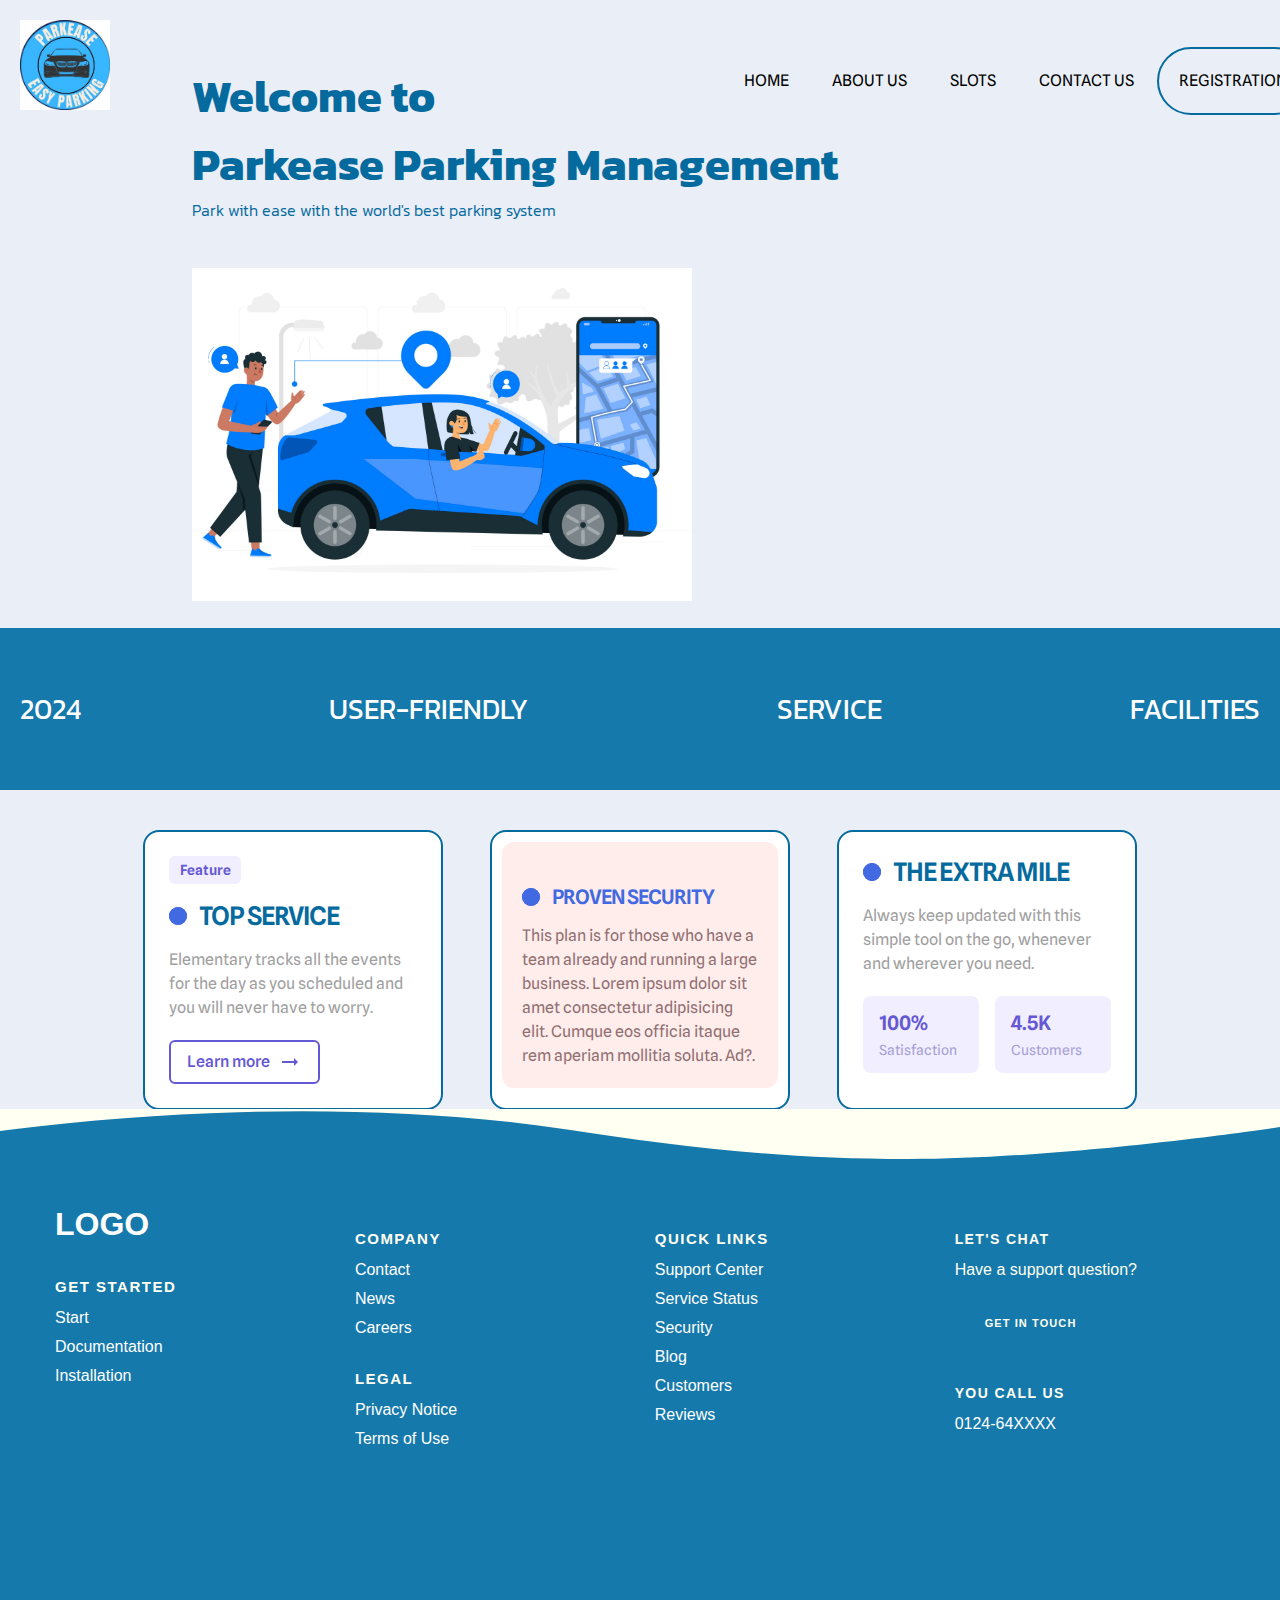
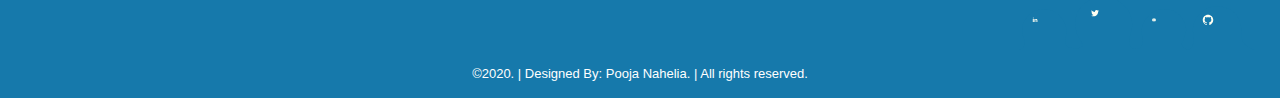
<file: index2.html>
<!DOCTYPE html>
<html lang="en">
<head>
    <meta charset="UTF-8">
    <meta name="viewport" content="width=device-width, initial-scale=1.0">
    <title>Document</title>
    <link rel="stylesheet" href="styles2.css">
    <link rel="stylesheet" href="register.css">
    <style>
      @import url('https://fonts.googleapis.com/css2?family=Kanit:wght@300;400&display=swap');
    </style>
</head>
<body>

<header>
  <div class="head">
    <img src="./images/PARKEASE LOGO.jpg" alt="" width="90px" class="logo">
    <nav>
      <ul>
        <li>HOME</li>
        <li>ABOUT US</li>
        <li>SLOTS</li>
        <li>CONTACT US</li>
        <li id="register"><a href="#" id="registrationLink">REGISTRATION</a></li>
      </ul>
    </nav>
  </div>
</header>

<main>
  <div class="intro">
    <span class="screen">
      <h3>Welcome to</h3>
      <H3>Parkease Parking Management</H3>
      <p class="wavy-underline">Park with ease with the world's best parking system</p>
    </span>
  </div>
  <div id="registrationModal" class="modal" style="display: none;">
    <div class="registration-form">
      <form class="form">
        <p class="title">Register </p>
        <p class="message">Signup now and get full access to our app. </p>
        <div class="flex">
          <label>
            <input required="" placeholder="" type="text" class="input">
            <span>Firstname</span>
          </label>
          <label>
            <input required="" placeholder="" type="text" class="input">
            <span>Lastname</span>
          </label>
        </div>  
        <label>
          <input required="" placeholder="" type="email" class="input">
          <span>Email</span>
        </label> 
        <label>
          <input required="" placeholder="" type="password" class="input">
          <span>Password</span>
        </label>
        <label>
          <input required="" placeholder="" type="password" class="input">
          <span>Confirm password</span>
        </label>
        <button class="submit">Submit</button>
        <p class="signin">Already have an account? <a href="#">Sign in</a> </p>
      </form>
    </div>
  </div>
  <div class="image">
    <img src="./images/7506749.jpg" alt="" width="500px ">
  </div>
  <div class="blue-road">
    <div class="elements">2024</div>
    <div class="elements">USER-FRIENDLY</div>
    <div class="elements">SERVICE</div>
    <div class="elements">FACILITIES</div>
  </div>
  <div class="cards">
    <article class="information [ card ]">
      <span class="tag">Feature</span>
      <h2 class="title">TOP SERVICE</h2>
      <p class="info">Elementary tracks all the events for the day as you scheduled and you will never have to worry.</p>
      <button class="button">
        <span>Learn more</span>
        <svg xmlns="http://www.w3.org/2000/svg" height="24px" viewBox="0 0 24 24" width="24px" fill="none">
          <path d="M0 0h24v24H0V0z" fill="none" />
          <path d="M16.01 11H4v2h12.01v3L20 12l-3.99-4v3z" fill="currentColor" />
        </svg>
      </button>
    </article>
    <article class="plan [ card ]">
      <div class="inner">
        <h2 class="title">PROVEN SECURITY</h2>
        <p class="info">This plan is for those who have a team already and running a large business. Lorem ipsum dolor sit amet consectetur adipisicing elit. Cumque eos officia itaque rem aperiam mollitia soluta. Ad?.</p>
      </div>
    </article>
    <article class="information [ card ]">
      <h2 class="title">THE EXTRA MILE</h2>
      <p class="info">Always keep updated with this simple tool on the go, whenever and wherever you need.</p>
      <dl class="details">
        <div>
          <dt>Satisfaction</dt>
          <dd>100%</dd>
        </div>
        <div>
          <dt>Customers</dt>
          <dd>4.5K</dd>
        </div>
      </dl>
    </article>
  </div>
</main>

<div class="pg-footer">
  <footer class="footer">
    <svg class="footer-wave-svg" xmlns="http://www.w3.org/2000/svg" viewBox="0 0 1200 100" preserveAspectRatio="none">
      <path class="footer-wave-path" d="M851.8,100c125,0,288.3-45,348.2-64V0H0v44c3.7-1,7.3-1.9,11-2.9C80.7,22,151.7,10.8,223.5,6.3C276.7,2.9,330,4,383,9.8 c52.2,5.7,103.3,16.2,153.4,32.8C623.9,71.3,726.8,100,851.8,100z"></path>
    </svg>
    <div class="footer-content">
      <div class="footer-content-column">
        <div class="footer-logo">
          <a class="footer-logo-link" href="#">
            <span class="hidden-link-text">LOGO</span>
            <h1>LOGO</h1>
          </a>
        </div>
        <div class="footer-menu">
          <h2 class="footer-menu-name"> Get Started</h2>
          <ul id="menu-get-started" class="footer-menu-list">
            <li class="menu-item menu-item-type-post_type menu-item-object-product">
              <a href="#">Start</a>
            </li>
            <li class="menu-item menu-item-type-post_type menu-item-object-product">
              <a href="#">Documentation</a>
            </li>
            <li class="menu-item menu-item-type-post_type menu-item-object-product">
              <a href="#">Installation</a>
            </li>
          </ul>
        </div>
      </div>
      <div class="footer-content-column">
        <div class="footer-menu">
          <h2 class="footer-menu-name"> Company</h2>
          <ul id="menu-company" class="footer-menu-list">
            <li class="menu-item menu-item-type-post_type menu-item-object-page">
              <a href="#">Contact</a>
            </li>
            <li class="menu-item menu-item-type-taxonomy menu-item-object-category">
              <a href="#">News</a>
            </li>
            <li class="menu-item menu-item-type-post_type menu-item-object-page">
              <a href="#">Careers</a>
            </li>
          </ul>
        </div>
        <div class="footer-menu">
          <h2 class="footer-menu-name"> Legal</h2>
          <ul id="menu-legal" class="footer-menu-list">
            <li class="menu-item menu-item-type-post_type menu-item-object-page menu-item-privacy-policy menu-item-170434">
              <a href="#">Privacy Notice</a>
            </li>
            <li class="menu-item menu-item-type-post_type menu-item-object-page">
              <a href="#">Terms of Use</a>
            </li>
          </ul>
        </div>
      </div>
      <div class="footer-content-column">
        <div class="footer-menu">
          <h2 class="footer-menu-name"> Quick Links</h2>
          <ul id="menu-quick-links" class="footer-menu-list">
            <li class="menu-item menu-item-type-custom menu-item-object-custom">
              <a target="_blank" rel="noopener noreferrer" href="#">Support Center</a>
            </li>
            <li class="menu-item menu-item-type-custom menu-item-object-custom">
              <a target="_blank" rel="noopener noreferrer" href="#">Service Status</a>
            </li>
            <li class="menu-item menu-item-type-post_type menu-item-object-page">
              <a href="#">Security</a>
            </li>
            <li class="menu-item menu-item-type-post_type menu-item-object-page">
              <a href="#">Blog</a>
            </li>
            <li class="menu-item menu-item-type-post_type_archive menu-item-object-customer">
              <a href="#">Customers</a></li>
            <li class="menu-item menu-item-type-post_type menu-item-object-page">
              <a href="#">Reviews</a>
            </li>
          </ul>
        </div>
      </div>
      <div class="footer-content-column">
        <div class="footer-call-to-action">
          <h2 class="footer-call-to-action-title"> Let's Chat</h2>
          <p class="footer-call-to-action-description"> Have a support question?</p>
          <a class="footer-call-to-action-button button" href="#" target="_self"> Get in Touch </a>
        </div>
        <div class="footer-call-to-action">
          <h2 class="footer-call-to-action-title"> You Call Us</h2>
          <p class="footer-call-to-action-link-wrapper"> <a class="footer-call-to-action-link" href="tel:0124-64XXXX" target="_self"> 0124-64XXXX </a></p>
        </div>
      </div>
      <div class="footer-social-links"> <svg class="footer-social-amoeba-svg" xmlns="http://www.w3.org/2000/svg" viewBox="0 0 236 54">
          <path class="footer-social-amoeba-path" d="M223.06,43.32c-.77-7.2,1.87-28.47-20-32.53C187.78,8,180.41,18,178.32,20.7s-5.63,10.1-4.07,16.7-.13,15.23-4.06,15.91-8.75-2.9-6.89-7S167.41,36,167.15,33a18.93,18.93,0,0,0-2.64-8.53c-3.44-5.5-8-11.19-19.12-11.19a21.64,21.64,0,0,0-18.31,9.18c-2.08,2.7-5.66,9.6-4.07,16.69s.64,14.32-6.11,13.9S108.35,46.5,112,36.54s-1.89-21.24-4-23.94S96.34,0,85.23,0,57.46,8.84,56.49,24.56s6.92,20.79,7,24.59c.07,2.75-6.43,4.16-12.92,2.38s-4-10.75-3.46-12.38c1.85-6.6-2-14-4.08-16.69a21.62,21.62,0,0,0-18.3-9.18C13.62,13.28,9.06,19,5.62,24.47A18.81,18.81,0,0,0,3,33a21.85,21.85,0,0,0,1.58,9.08,16.58,16.58,0,0,1,1.06,5A6.75,6.75,0,0,1,0,54H236C235.47,54,223.83,50.52,223.06,43.32Z"></path>
        </svg>
        <a class="footer-social-link linkedin" href="#" target="_blank">
          <span class="hidden-link-text">Linkedin</span>
          <svg class="footer-social-icon-svg" xmlns="http://www.w3.org/2000/svg"
            viewBox="0 0 30 30">
            <path class="footer-social-icon-path" d="M9,25H4V10h5V25z M6.501,8C5.118,8,4,6.879,4,5.499S5.12,3,6.501,3C7.879,3,9,4.121,9,5.499C9,6.879,7.879,8,6.501,8z M27,25h-4.807v-7.3c0-1.741-0.033-3.98-2.499-3.98c-2.503,0-2.888,1.896-2.888,3.854V25H12V9.989h4.614v2.051h0.065 c0.642-1.18,2.211-2.424,4.551-2.424c4.87,0,5.77,3.109,5.77,7.151C27,16.767,27,25,27,25z"></path>
          </svg>
        </a>
        <a class="footer-social-link twitter" href="#" target="_blank">
          <span class="hidden-link-text">Twitter</span>
          <svg class="footer-social-icon-svg" xmlns="http://www.w3.org/2000/svg" viewBox="0 0 26 26">
            <path class="footer-social-icon-path" d="M 25.855469 5.574219 C 24.914063 5.992188 23.902344 6.273438 22.839844 6.402344 C 23.921875 5.75 24.757813 4.722656 25.148438 3.496094 C 24.132813 4.097656 23.007813 4.535156 21.8125 4.769531 C 20.855469 3.75 19.492188 3.113281 17.980469 3.113281 C 15.082031 3.113281 12.730469 5.464844 12.730469 8.363281 C 12.730469 8.773438 12.777344 9.175781 12.867188 9.558594 C 8.503906 9.339844 4.636719 7.246094 2.046875 4.070313 C 1.59375 4.847656 1.335938 5.75 1.335938 6.714844 C 1.335938 8.535156 2.261719 10.140625 3.671875 11.082031 C 2.808594 11.054688 2 10.820313 1.292969 10.425781 C 1.292969 10.449219 1.292969 10.46875 1.292969 10.492188 C 1.292969 13.035156 3.101563 15.15625 5.503906 15.640625 C 5.0625 15.761719 4.601563 15.824219 4.121094 15.824219 C 3.78125 15.824219 3.453125 15.792969 3.132813 15.730469 C 3.800781 17.8125 5.738281 19.335938 8.035156 19.375 C 6.242188 20.785156 3.976563 21.621094 1.515625 21.621094 C 1.089844 21.621094 0.675781 21.597656 0.265625 21.550781 C 2.585938 23.039063 5.347656 23.90625 8.3125 23.90625 C 17.96875 23.90625 23.25 15.90625 23.25 8.972656 C 23.25 8.742188 23.246094 8.515625 23.234375 8.289063 C 24.261719 7.554688 25.152344 6.628906 25.855469 5.574219 "></path>
          </svg>
        </a>
        <a class="footer-social-link youtube" href="#" target="_blank">
          <span class="hidden-link-text">Youtube</span>
          <svg class="footer-social-icon-svg" xmlns="http://www.w3.org/2000/svg" viewBox="0 0 30 30">
            <path class="footer-social-icon-path" d="M 15 4 C 10.814 4 5.3808594 5.0488281 5.3808594 5.0488281 L 5.3671875 5.0644531 C 3.4606632 5.3693645 2 7.0076245 2 9 L 2 15 L 2 15.001953 L 2 21 L 2 21.001953 A 4 4 0 0 0 5.3769531 24.945312 L 5.3808594 24.951172 C 5.3808594 24.951172 10.814 26.001953 15 26.001953 C 19.186 26.001953 24.619141 24.951172 24.619141 24.951172 L 24.621094 24.949219 A 4 4 0 0 0 28 21.001953 L 28 21 L 28 15.001953 L 28 15 L 28 9 A 4 4 0 0 0 24.623047 5.0546875 L 24.619141 5.0488281 C 24.619141 5.0488281 19.186 4 15 4 z M 12 10.398438 L 20 15 L 12 19.601562 L 12 10.398438 z"></path>
          </svg>
        </a>
        <a class="footer-social-link github" href="#" target="_blank">
          <span class="hidden-link-text">Github</span>
          <svg class="footer-social-icon-svg" xmlns="http://www.w3.org/2000/svg" viewBox="0 0 32 32">
            <path class="footer-social-icon-path" d="M 16 4 C 9.371094 4 4 9.371094 4 16 C 4 21.300781 7.4375 25.800781 12.207031 27.386719 C 12.808594 27.496094 13.027344 27.128906 13.027344 26.808594 C 13.027344 26.523438 13.015625 25.769531 13.011719 24.769531 C 9.671875 25.492188 8.96875 23.160156 8.96875 23.160156 C 8.421875 21.773438 7.636719 21.402344 7.636719 21.402344 C 6.546875 20.660156 7.71875 20.675781 7.71875 20.675781 C 8.921875 20.761719 9.554688 21.910156 9.554688 21.910156 C 10.625 23.746094 12.363281 23.214844 13.046875 22.910156 C 13.15625 22.132813 13.46875 21.605469 13.808594 21.304688 C 11.144531 21.003906 8.34375 19.972656 8.34375 15.375 C 8.34375 14.0625 8.8125 12.992188 9.578125 12.152344 C 9.457031 11.851563 9.042969 10.628906 9.695313 8.976563 C 9.695313 8.976563 10.703125 8.65625 12.996094 10.207031 C 13.953125 9.941406 14.980469 9.808594 16 9.804688 C 17.019531 9.808594 18.046875 9.941406 19.003906 10.207031 C 21.296875 8.65625 22.300781 8.976563 22.300781 8.976563 C 22.957031 10.628906 22.546875 11.851563 22.421875 12.152344 C 23.191406 12.992188 23.652344 14.0625 23.652344 15.375 C 23.652344 19.984375 20.847656 20.996094 18.175781 21.296875 C 18.605469 21.664063 18.988281 22.398438 18.988281 23.515625 C 18.988281 25.121094 18.976563 26.414063 18.976563 26.808594 C 18.976563 27.128906 19.191406 27.503906 19.800781 27.386719 C 24.566406 25.796875 28 21.300781 28 16 C 28 9.371094 22.628906 4 16 4 Z "></path>
          </svg>
        </a>
      </div>
    </div>
    <div class="footer-copyright">
      <div class="footer-copyright-wrapper">
        <p class="footer-copyright-text">
          <a class="footer-copyright-link" href="#" target="_self"> ©2020. | Designed By: Pooja Nahelia. | All rights reserved. </a>
        </p>
      </div>
    </div>
  </footer>
</div>
<script src="script.js"></script>
<script>
  // Function to toggle the registration form visibility and scroll to the top
  var registrationModal = document.getElementById("registrationModal");
  var registrationLink = document.getElementById("registrationLink");
  
  registrationLink.addEventListener("click", function(event) {
      event.preventDefault(); // Prevent default link behavior
      if (registrationModal.style.display === "none") {
          registrationModal.style.display = "block"; // Show the form
          window.scrollTo(0, 0); // Scroll to the top
      } else {
          registrationModal.style.display = "none"; // Hide the form
          window.scrollTo(0, 0); // Scroll to the top
      }
  });
  
  // Close the registration form when clicked outside of it
  window.onclick = function(event) {
      if (event.target == registrationModal) {
          registrationModal.style.display = "none";
          window.scrollTo(0, 0); // Scroll to the top
      }
    }
</file>
<file: styles2.css>
@import url("https://fonts.googleapis.com/css2?family=Spline+Sans:wght@300;400;500;600;700&display=swap");

.kanit-regular {
  font-family: "Kanit", sans-serif;
  font-weight: 400;
  font-style: normal;
}
header{
  display:flex;
  justify-content: space-between;
  align-items: center;
  padding: 20px;
}

.intro{
  width: 100%;
  display: inline;
  height: 20vh;
}
.head{
  display: block;
}
/* .logo{
  position: absolute;
  left: 10vw;
  top:2vh
} */
.logo {
  position: absolute;
  top: 20px; /* Adjust the top position as needed */
  left: 20px; /* Adjust the left position as needed */
  z-index: 1; /* Ensure the logo appears above other content */
}


*{
    margin: 0;
    padding: 0;
}
.intro .screen{
  display: inline;
  position: relative;
  left: 15vw;
  bottom: 5vh;
}

.screen p{
  display: inline;
  color:#056b9e;
  font-family: "Kanit", sans-serif;
  font-weight: 300;
  font-style: normal;
}
.screen h3{
  width: 100vw;
  color: #056b9e;
  font-size: 45px;
  font-family: "Kanit", sans-serif;
  font-weight: 700;
  font-style: normal;

}

header .heading{
    display: flex;
    position: relative;
    bottom: -20px;
}
header{
    display: flex;
}
nav ul li{
  padding: 20px;
  display: inline-flex;
  position: relative;
  left: 55vw;
  top: 3vh;
}
nav ul li a{
    text-decoration: none;
    color: #000;
}

nav{
    display: flex;
    flex-direction: column;
}
nav ul li:last-child {
    border: 2px solid #056b9e; /* Add blue border to last li element */
    color: #056b9e; /* Make text blue */
    border-radius: 40px;
}
/* Existing styles */

/* 
/* Card styles */
/* Card styles */
body {
    background-color: white;
  }
  
  
    .container {
        width: 85%;
        margin-right: auto;
        margin-left: auto;
        margin-bottom: 100px; /* Adjust margin to leave space for the footer */
        padding: 0;
    
    
  
    @media screen and (min-width: 992px) and (max-width: 1439px) {
      .container{
        max-width: 992px;
        margin: 0 auto;
      }
    }
  
    @media screen and (max-width: 991px) {
      max-width: 959px !important;
      margin: 0 16px !important;
      padding: 0 !important;
      width: auto !important;
    }
  }
  
  
  
  .container-title {
    text-align: center;
    padding: 0 !important;
    margin-bottom: 40px;
    font-size: 40px;
    color: #1679;
    font-weight: 600;
    line-height: 60px;
  }
  
  .card {
    max-width: 550px;
    border: 2px solid #056b9e; /* Add border with the specified color */
    border-radius: 10px;
    width: 85%;
    margin-inline: auto;
}

  
  .container-card {
    position: relative;
    border: 2px solid transparent;
    background: linear-gradient(#1679);
    background-clip: padding-box;
    border-radius: 45px;
    padding: 40px;
    img {
      margin-bottom: 32px;
    }
  }
  
  .bg-green-box,
  .bg-white-box,
  .bg-yellow-box
   {
    position: relative;
  }
  
  .bg-green-box::after,
  .bg-white-box::after,
  .bg-yellow-box::after{
    position: absolute;
    top: -1px;
    bottom: -1px;
    left: -1px;
    right: -1px;
    content: "";
    z-index: -1;
    border-radius: 45px;
  }
  
  
  .card-title {
    font-weight: 600;
color:#1679;
    letter-spacing: -0.02em;
    line-height: 40px;
    font-style: normal;
    font-size: 28px;
    padding-bottom: 8px;
  }
  
  .card-description {
    font-weight: 600;
    line-height: 32px;
    color: black(0, 0%, 100%, 0.5);
    font-size: 16px;
    max-width: 470px;
  }
  .gradient-cards {
    display: grid;
    grid-template-columns: repeat(3, 1fr); /* Set three cards in a row */
    gap: 32px; /* Adjust the gap between cards */
    padding: 30px;
    @media screen and (max-width: 991px) {
      grid-template-columns: 1fr; /* Set one card per row on smaller screens */
    }
}

/* Hide the fourth card */
.card:nth-child(4) {
    display: none;
}



    .content-wrapper {
        min-height: 100vh;
        padding-bottom: 60px; /* Height of the footer */
    }

    /* Style for the content */
    .content {
        padding: 20px;
    }

    .container {
        width: 85%; /* Adjust width as needed */
        margin: 0 auto; /* Center the container horizontally */
        margin-bottom: 70px; /* Adjust margin to leave space for the footer */
    }
     
 

.image {
  text-align: justify; /* Center the image */
  margin-bottom: 20px; /* Add margin to separate image from blue road */
  margin-left: 15%;
}
.blue-road {
  background-color: #1679ab;
  width: 100%;
  height: 18vh; /* Adjust height as needed */
  position: relative; /* Change position to relative */
  display: flex;
  justify-content: space-between;
  align-items: center;
  padding: 0 20px;
  margin-bottom: 40px; /* Adjust margin to leave space for the footer */
}

.blue-road span {
  border: 2px solid 1679ab;
  background-color: 1679ab;
  width: 100vw;
  height: 100%;
  color: white;
  padding: 0px;
  display: block;
  font-size: 1.2em;
}

.content-wrapper {
  min-height: calc(100vh - 18vh); /* Subtract the height of the blue road */
  padding-bottom: 80px; /* Height of the footer */
}

 /* {
  /* Your container styles */

 



.elements {
  color: white;
  font-size: 175%;
  margin: 0; /* Reset margin */
  
  font-family: "Kanit", sans-serif;
}

*,
*:after,
*:before {
	box-sizing: border-box;
}

:root {
	
	--c-white: #fff;
	--c-black: #000;

	
	--c-ash: #eaeef6;
	--c-charcoal: #a0a0a0;
	--c-void: #141b22;

	
	--c-fair-pink: #FFEDEC;
	--c-apricot: #FBC8BE;
	--c-coffee: #754D42;
	--c-del-rio: #917072;

	
	--c-java: #1FCAC5;

	
	--c-titan-white: #f1eeff;
	--c-cold-purple: #a69fd6;
	--c-indigo: #6558d3;
	--c-governor: #4133B7;
}

body {
	font-family: "Spline Sans", sans-serif;
	line-height: 1.5;
	min-height: 100vh;
	background-color: var(--c-ash);
}

.cards {
  display: flex;
  flex-wrap: wrap;
  justify-content: center;
  gap: 2.5rem;
  width: 90%;
  max-width: 1000px;
  margin: 0 auto; /* Center the cards horizontally */
}

.card {
	border-radius: 16px;
	box-shadow: 0 30px 30px -25px rgba(#4133B7, .25);
	max-width: 300px;
}

.information {
	background-color: var(--c-white);
	padding: 1.5rem;

	.tag {
		display: inline-block;
		background-color: var(--c-titan-white);
		color: var(--c-indigo);
		font-weight: 600;
		font-size: 0.875rem;
		padding: 0.5em 0.75em;
		line-height: 1;
		border-radius: 6px;
		& + * {
			margin-top: 1rem;
		}
	}

	.title {
		font-size: 1.6rem;
		color: #056b9e;
		line-height: 1.25;
		& + * {
			margin-top: 1rem;
		}
	}

	.info {
		color: var(--c-charcoal);
		& + * {
			margin-top: 1.25rem;
		}
	}

	.button {
		font: inherit;
		line-height: 1;
		background-color: var(--c-white);
		border: 2px solid var(--c-indigo);
		color: var(--c-indigo);
		padding: 0.5em 1em;
		border-radius: 6px;
		font-weight: 500;
		display: inline-flex;
		align-items: center;
		justify-content: space-between;
		gap: 0.5rem;
		&:hover,
		&:focus {
			background-color: var(--c-indigo);
			color: var(--c-white);
		}
	}
	
	.details {
		display: flex;
		gap: 1rem;
		div {
			padding: .75em 1em;
			background-color: var(--c-titan-white);
			border-radius: 8px;
			display: flex;
			flex-direction: column-reverse;
			gap: .125em;
			flex-basis: 50%;
		}
		
		dt {
			font-size: .875rem;
			color: var(--c-cold-purple);
		}
		
		dd {
			color: var(--c-indigo);
			font-weight: 600;
			font-size: 1.25rem;
		}
	}
}


.plan {
	padding: 10px;
	background-color: var(--c-white);
	color: var(--c-del-rio);
	
	strong {
		font-weight: 600;
		color: var(--c-coffee);
	}
	
	.inner {
		padding: 20px;
		padding-top: 40px;
		background-color: var(--c-fair-pink);
		border-radius: 12px;
	position: relative;
		overflow: hidden;
	}
	
	.pricing {
		position: absolute;
		top: 0;
		right: 0;
		background-color: var(--c-apricot);
		border-radius: 99em 0 0 99em;
		display: flex;
		align-items: center;
		padding: .625em .75em;
		font-size: 1.25rem;
		font-weight: 600;
		color: var(--c-coffee);
		small {
			color: var(--c-del-rio);
			font-size: .75em;
			margin-left: .25em;
		}
		
	}
	
	.title {
		font-weight: 600;
		font-size: 1.25rem;
		color: 1679ab;
		& + * {
			margin-top: .75rem;
		}
	}
	
	.info {
		& + * {
			margin-top: 1rem;
		}
	}
	
	.features {
		display: flex;
		flex-direction: column;
		li {
			display: flex;
			align-items: center;
			gap: .5rem;
			& + * {
				margin-top: .75rem;
			}
		}
		
		.icon {
			background-color: var(--c-java);
			display: inline-flex;
			align-items: center;
			justify-content: center;
			color: var(--c-white);
			border-radius: 50%;
			width: 20px;
			height: 20px;
			svg {
				width: 14px;
				height: 14px;
			}
		}
		
		& + * {
			margin-top: 1.25rem;
		}
	}
	
	button {
		font: inherit;
		background-color: var(--c-indigo);
		border-radius: 6px;
		color: var(--c-white);
		font-weight: 500;
		font-size: 1.125rem;
		width: 100%;
		border: 0;
		padding: 1em;
		&:hover,
		&:focus {
			background-color: var(--c-governor);
		}
	}
	
	
}

   
* {
  margin: 0;
  padding: 0;
}
a {
  color: #fff;
  text-decoration: none;
}
.pg-footer {
  font-family: 'Roboto', sans-serif;
}


.footer {
    background-color: #1679ab;
    color: #fff;
}
.footer-wave-svg {
    background-color: transparent;
    display: block;
    height: 45px;
    position: relative;
    top: -1px;
    width: 100%;
}
.footer-wave-path {
    fill: #fffff2;
}

.footer-content {
    margin-left: auto;
    margin-right: auto;
    max-width: 1230px;
    padding: 40px 15px 450px;
    position: relative;
}

.footer-content-column {
    box-sizing: border-box;
    float: left;
    padding-left: 15px;
    padding-right: 15px;
    width: 100%;
    color: #fff;
}

.footer-content-column ul li a {
  color: #fff;
  text-decoration: none;
}

.footer-logo-link {
    display: inline-block;
}
.footer-menu {
    margin-top: 30px;
}

.footer-menu-name {
    color: #fffff2;
    font-size: 15px;
    font-weight: 900;
    letter-spacing: .1em;
    line-height: 18px;
    margin-bottom: 0;
    margin-top: 0;
    text-transform: uppercase;
}
.footer-menu-list {
    list-style: none;
    margin-bottom: 0;
    margin-top: 10px;
    padding-left: 0;
}
.footer-menu-list li {
    margin-top: 5px;
}

.footer-call-to-action-description {
    color: #fffff2;
    margin-top: 10px;
    margin-bottom: 20px;
}
.footer-call-to-action-button:hover {
    background-color: #fffff2;
    color: 1679ab;
}
.button:last-of-type {
    margin-right: 0;
}
.footer-call-to-action-button {
    background-color: 1679ab;
    border-radius: 21px;
    color: #fffff2;
    display: inline-block;
    font-size: 11px;
    font-weight: 900;
    letter-spacing: .1em;
    line-height: 18px;
    padding: 12px 30px;
    margin: 0 10px 10px 0;
    text-decoration: none;
    text-transform: uppercase;
    transition: background-color .2s;
    cursor: pointer;
    position: relative;
}
.footer-call-to-action {
    margin-top: 30px;
}
.footer-call-to-action-title {
    color: #fffff2;
    font-size: 14px;
    font-weight: 900;
    letter-spacing: .1em;
    line-height: 18px;
    margin-bottom: 0;
    margin-top: 0;
    text-transform: uppercase;
}
.footer-call-to-action-link-wrapper {
    margin-bottom: 0;
    margin-top: 10px;
    color: #fff;
    text-decoration: none;
}
.footer-call-to-action-link-wrapper a {
    color: #fff;
    text-decoration: none;
}





.footer-social-links {
    bottom: 0;
    height: 54px;
    position: absolute;
    right: 0;
    width: 236px;
}

.footer-social-amoeba-svg {
    height: 54px;
    left: 0;
    display: block;
    position: absolute;
    top: 0;
    width: 236px;
}

.footer-social-amoeba-path {
    fill: #1679ab;
}

.footer-social-link.linkedin {
    height: 26px;
    left: 3px;
    top: 11px;
    width: 26px;
}

.footer-social-link {
    display: block;
    padding: 10px;
    position: absolute;
}

.hidden-link-text {
    position: absolute;
    clip: rect(1px 1px 1px 1px);
    clip: rect(1px,1px,1px,1px);
    -webkit-clip-path: inset(0px 0px 99.9% 99.9%);
    clip-path: inset(0px 0px 99.9% 99.9%);
    overflow: hidden;
    height: 1px;
    width: 1px;
    padding: 0;
    border: 0;
    top: 50%;
}

.footer-social-icon-svg {
    display: block;
}

.footer-social-icon-path {
    fill: #fffff2;
    transition: fill .2s;
}

.footer-social-link.twitter {
    height: 28px;
    left: 62px;
    top: 3px;
    width: 28px;
}

.footer-social-link.youtube {
    height: 24px;
    left: 123px;
    top: 12px;
    width: 24px;
}

.footer-social-link.github {
    height: 34px;
    left: 172px;
    top: 7px;
    width: 34px;
}

.footer-copyright {
    background-color:1679ab ;
    color: #fff;
    padding: 15px 30px;
  text-align: center;
}

.footer-copyright-wrapper {
    margin-left: auto;
    margin-right: auto;
    max-width: 1200px;
}

.footer-copyright-text {
  color: #fff;
    font-size: 13px;
    font-weight: 400;
    line-height: 18px;
    margin-bottom: 0;
    margin-top: 0;
}

.footer-copyright-link {
    color: #fff;
    text-decoration: none;
}







/* Media Query For different screens */
@media (min-width:320px) and (max-width:479px)  { /* smartphones, portrait iPhone, portrait 480x320 phones (Android) */
  .footer-content {
    margin-left: auto;
    margin-right: auto;
    max-width: 1230px;
    padding: 40px 15px 1050px;
    position: relative;
  }
}
@media (min-width:480px) and (max-width:599px)  { /* smartphones, Android phones, landscape iPhone */
  .footer-content {
    margin-left: auto;
    margin-right: auto;
    max-width: 1230px;
    padding: 40px 15px 1050px;
    position: relative;
  }
}
@media (min-width:600px) and (max-width: 800px)  { /* portrait tablets, portrait iPad, e-readers (Nook/Kindle), landscape 800x480 phones (Android) */
  .footer-content {
    margin-left: auto;
    margin-right: auto;
    max-width: 1230px;
    padding: 40px 15px 1050px;
    position: relative;
  }
}
@media (min-width:801px)  { /* tablet, landscape iPad, lo-res laptops ands desktops */

}
@media (min-width:1025px) { /* big landscape tablets, laptops, and desktops */

}
@media (min-width:1281px) { /* hi-res laptops and desktops */

}




@media (min-width: 760px) {
  .footer-content {
      margin-left: auto;
      margin-right: auto;
      max-width: 1230px;
      padding: 40px 15px 450px;
      position: relative;
  }

  .footer-wave-svg {
      height: 50px;
  }

  .footer-content-column {
      width: 24.99%;
  }
}
@media (min-width: 568px) {
  /* .footer-content-column {
      width: 49.99%;
  } */
}
</file>
<file: register.css>
.form {
    display: flex;
    flex-direction: column;
    gap: 10px;
    max-width: 350px;
    background-color: #fff;
    padding: 20px;
    border-radius: 20px;
    position: relative;
  }
  
  .title {
    font-size: 28px;
    color: royalblue;
    font-weight: 600;
    letter-spacing: -1px;
    position: relative;
    display: flex;
    align-items: center;
    padding-left: 30px;
  }
  
  .title::before,.title::after {
    position: absolute;
    content: "";
    height: 16px;
    width: 16px;
    border-radius: 50%;
    left: 0px;
    background-color: royalblue;
  }
  
  .title::before {
    width: 18px;
    height: 18px;
    background-color: royalblue;
  }
  
  .title::after {
    width: 18px;
    height: 18px;
    animation: pulse 1s linear infinite;
  }
  
  .message, .signin {
    color: rgba(88, 87, 87, 0.822);
    font-size: 14px;
  }
  
  .signin {
    text-align: center;
  }
  
  .signin a {
    color: royalblue;
  }
  
  .signin a:hover {
    text-decoration: underline royalblue;
  }
  
  .flex {
    display: flex;
    width: 100%;
    gap: 6px;
  }
  
  .form label {
    position: relative;
  }
  
  .form label .input {
    width: 100%;
    padding: 10px 10px 20px 10px;
    outline: 0;
    border: 1px solid rgba(105, 105, 105, 0.397);
    border-radius: 10px;
  }
  
  .form label .input + span {
    position: absolute;
    left: 10px;
    top: 15px;
    color: grey;
    font-size: 0.9em;
    cursor: text;
    transition: 0.3s ease;
  }
  
  .form label .input:placeholder-shown + span {
    top: 15px;
    font-size: 0.9em;
  }
  
  .form label .input:focus + span,.form label .input:valid + span {
    top: 30px;
    font-size: 0.7em;
    font-weight: 600;
  }
  
  .form label .input:valid + span {
    color: green;
  }
  
  .submit {
    border: none;
    outline: none;
    background-color: royalblue;
    padding: 10px;
    border-radius: 10px;
    color: #fff;
    font-size: 16px;
    transform: .3s ease;
  }
  
  .submit:hover {
    background-color: rgb(56, 90, 194);
  }
  
  @keyframes pulse {
    from {
      transform: scale(0.9);
      opacity: 1;
    }
  
    to {
      transform: scale(1.8);
      opacity: 0;
    }
  }
</file>
